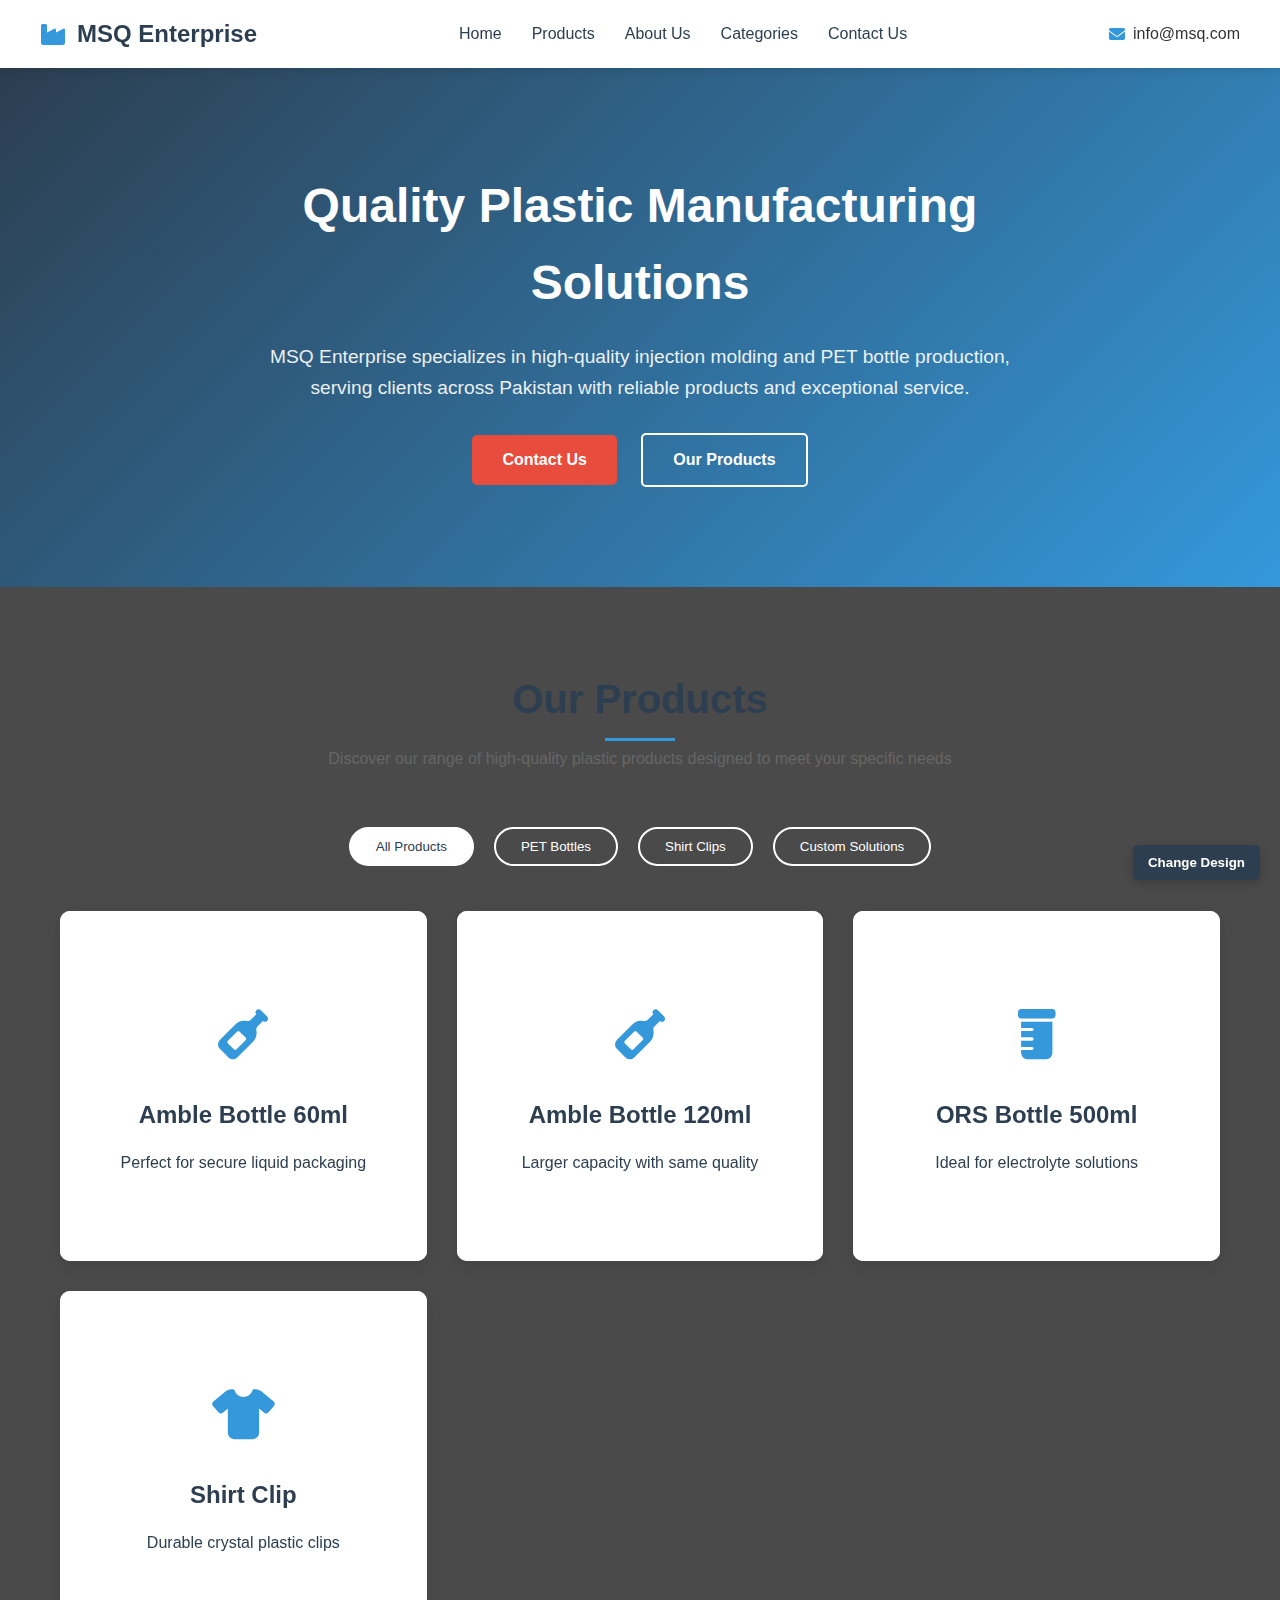
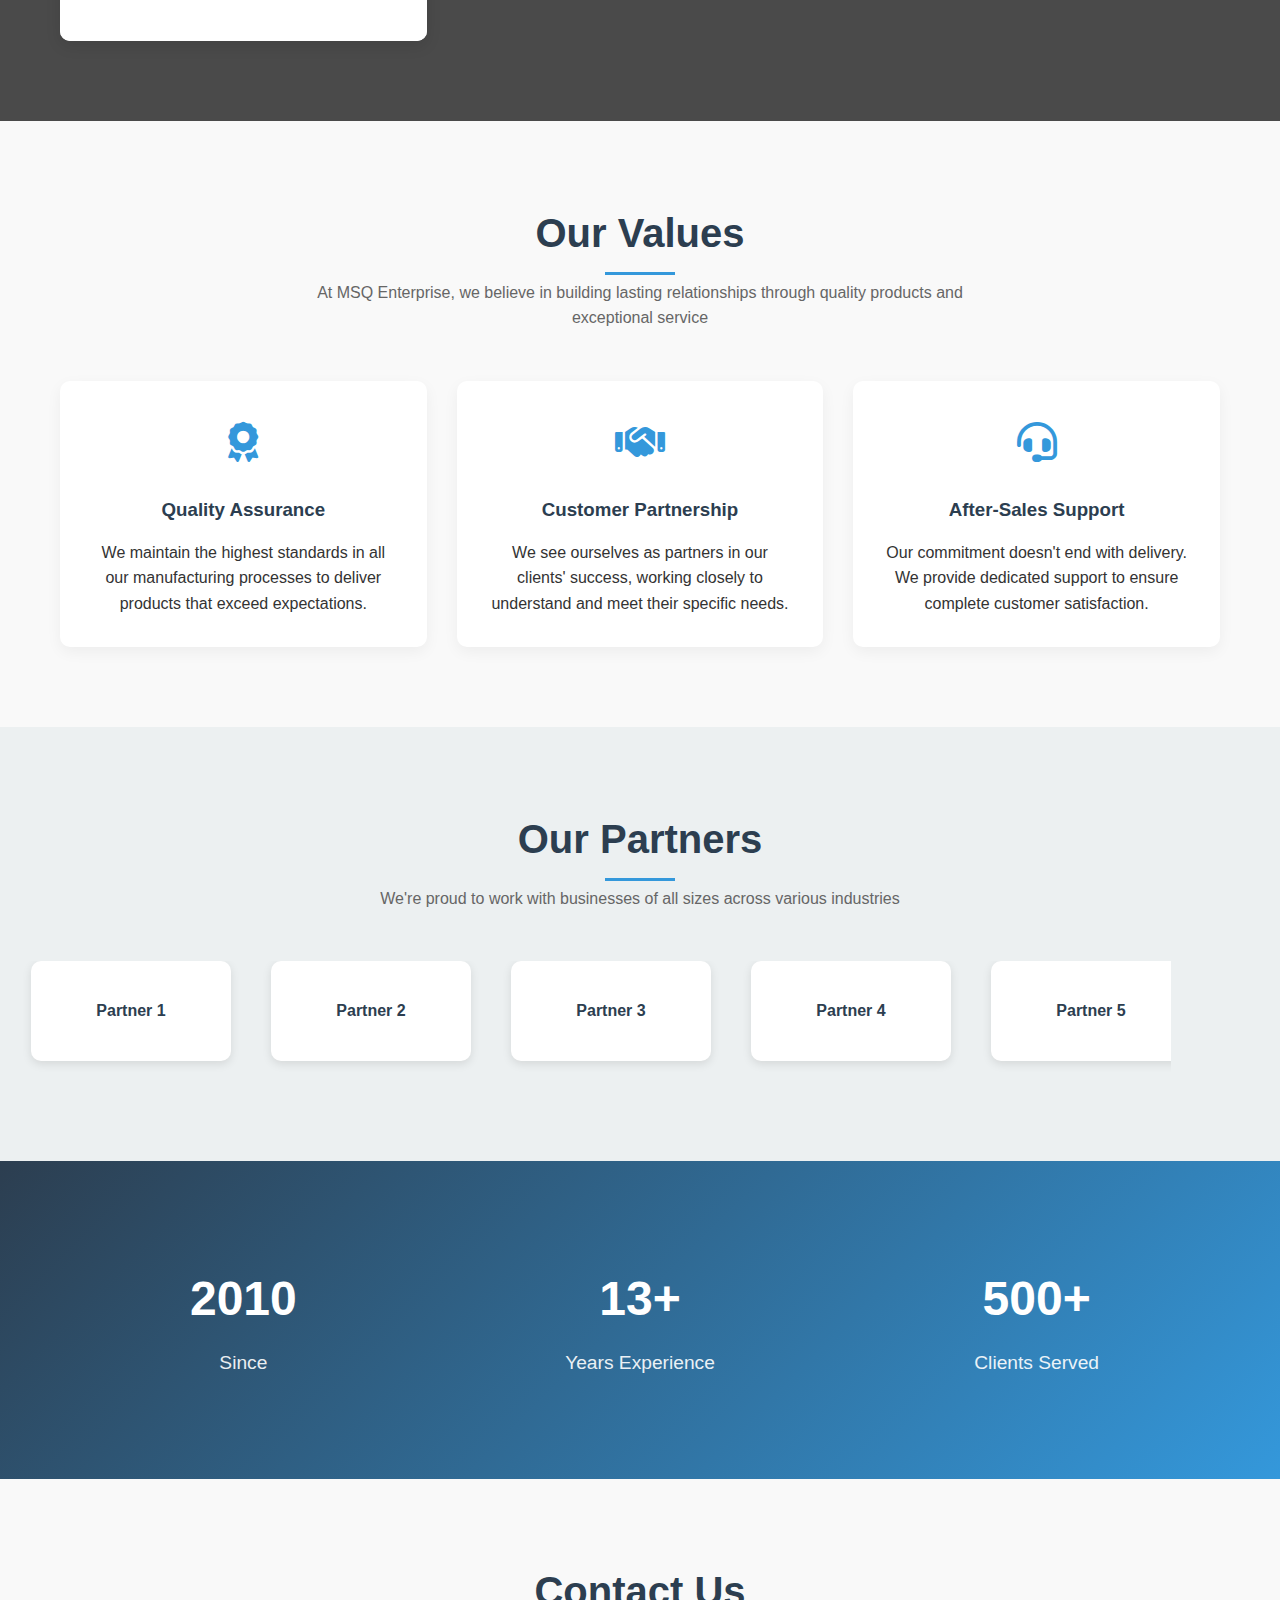
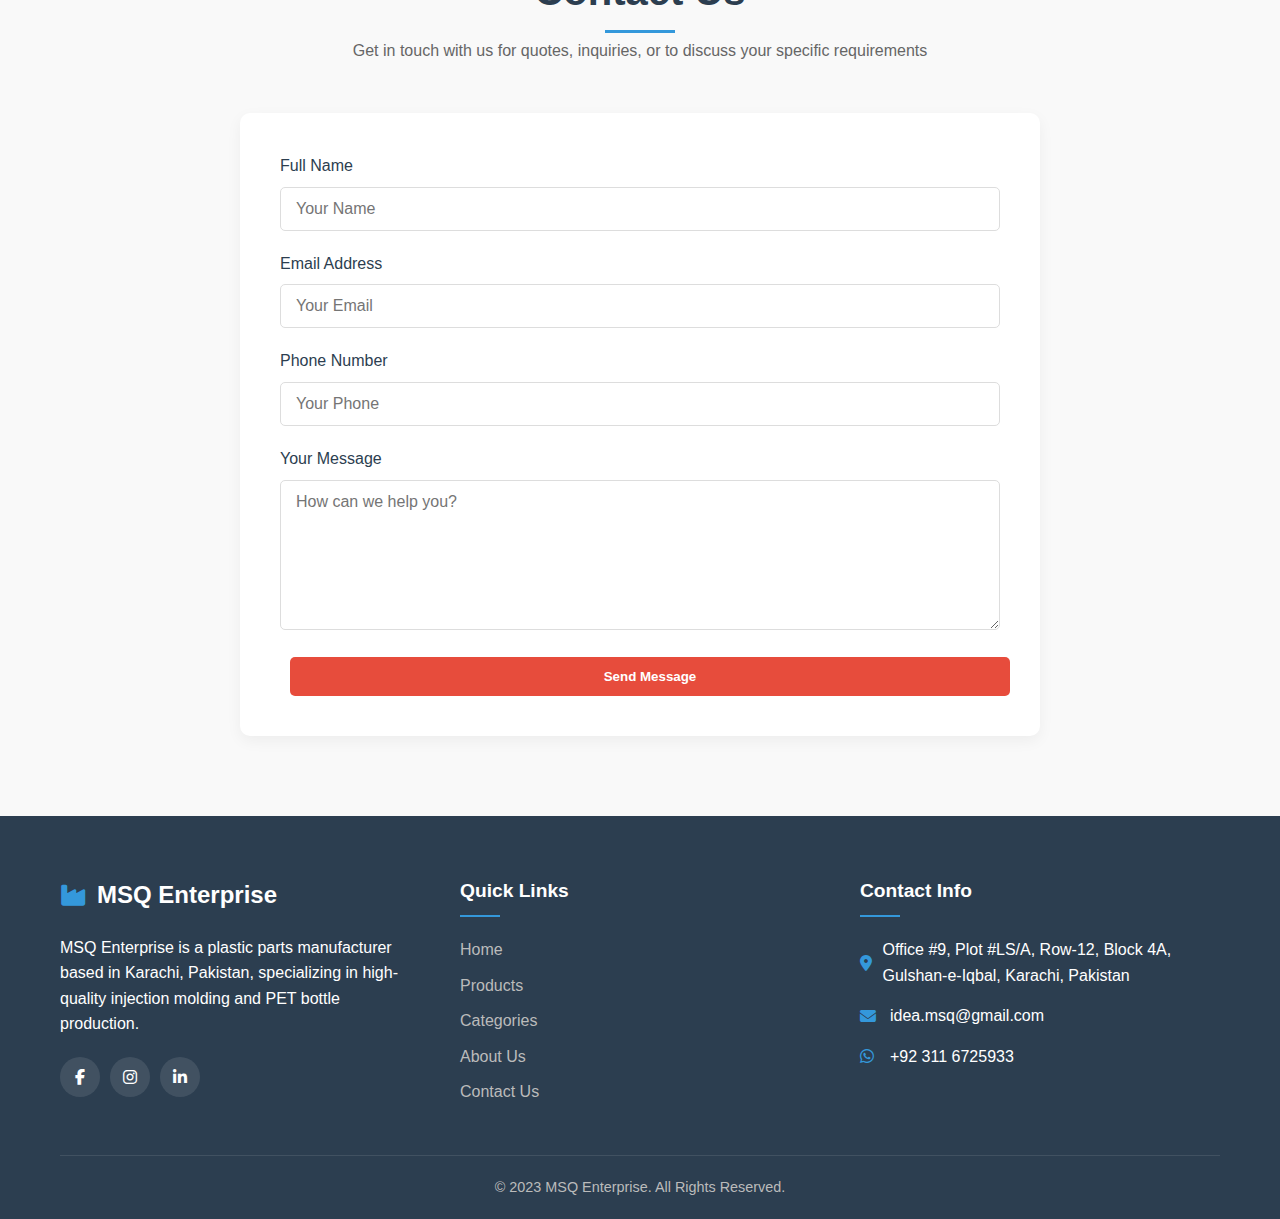
<file: index.html>
<!DOCTYPE html>
<html lang="en">
<head>
    <meta charset="UTF-8">
    <meta name="viewport" content="width=device-width, initial-scale=1.0">
    <title>MSQ Enterprise - Plastic Parts Manufacturer</title>
    <link rel="stylesheet" href="https://cdnjs.cloudflare.com/ajax/libs/font-awesome/6.4.0/css/all.min.css">
    <style>
        :root {
            --primary: #2c3e50;
            --secondary: #3498db;
            --accent: #e74c3c;
            --light: #ecf0f1;
            --dark: #2c3e50;
            --transition: all 0.3s ease;
        }
        
        * {
            margin: 0;
            padding: 0;
            box-sizing: border-box;
            font-family: 'Segoe UI', Tahoma, Geneva, Verdana, sans-serif;
        }
        
        body {
            line-height: 1.6;
            color: #333;
            background-color: #f9f9f9;
        }
        
        .container {
            width: 100%;
            max-width: 1200px;
            margin: 0 auto;
            padding: 0 20px;
        }
        
        /* Header Styles */
        header {
            background-color: white;
            box-shadow: 0 2px 10px rgba(0,0,0,0.1);
            position: sticky;
            top: 0;
            z-index: 1000;
        }
        
        .header-container {
            display: flex;
            justify-content: space-between;
            align-items: center;
            padding: 15px 0;
        }
        
        .logo {
            font-size: 24px;
            font-weight: bold;
            color: var(--primary);
            display: flex;
            align-items: center;
        }
        
        .logo i {
            margin-right: 10px;
            color: var(--secondary);
        }
        
        nav ul {
            display: flex;
            list-style: none;
        }
        
        nav ul li {
            margin: 0 15px;
        }
        
        nav ul li a {
            text-decoration: none;
            color: var(--dark);
            font-weight: 500;
            transition: var(--transition);
            padding: 5px 0;
            position: relative;
        }
        
        nav ul li a:hover {
            color: var(--secondary);
        }
        
        nav ul li a::after {
            content: '';
            position: absolute;
            width: 0;
            height: 2px;
            bottom: 0;
            left: 0;
            background-color: var(--secondary);
            transition: var(--transition);
        }
        
        nav ul li a:hover::after {
            width: 100%;
        }
        
        .header-contact {
            display: flex;
            align-items: center;
        }
        
        .header-contact i {
            margin-right: 8px;
            color: var(--secondary);
        }
        
        .mobile-menu {
            display: none;
            font-size: 24px;
            cursor: pointer;
        }
        
        /* Hero Section */
        .hero {
            background: linear-gradient(135deg, var(--primary), var(--secondary));
            color: white;
            padding: 100px 0;
            text-align: center;
            position: relative;
            overflow: hidden;
        }
        
        .hero-content {
            max-width: 800px;
            margin: 0 auto;
            position: relative;
            z-index: 2;
        }
        
        .hero h1 {
            font-size: 3rem;
            margin-bottom: 20px;
        }
        
        .hero p {
            font-size: 1.2rem;
            margin-bottom: 30px;
            opacity: 0.9;
        }
        
        .btn {
            display: inline-block;
            padding: 12px 30px;
            background-color: var(--accent);
            color: white;
            text-decoration: none;
            border-radius: 5px;
            font-weight: 600;
            transition: var(--transition);
            border: none;
            cursor: pointer;
            margin: 0 10px;
        }
        
        .btn:hover {
            background-color: #c0392b;
            transform: translateY(-3px);
            box-shadow: 0 5px 15px rgba(0,0,0,0.1);
        }
        
        .btn-outline {
            background-color: transparent;
            border: 2px solid white;
        }
        
        .btn-outline:hover {
            background-color: white;
            color: var(--primary);
        }
        
        /* Section Styles */
        section {
            padding: 80px 0;
        }
        
        .section-title {
            text-align: center;
            margin-bottom: 50px;
        }
        
        .section-title h2 {
            font-size: 2.5rem;
            color: var(--primary);
            margin-bottom: 15px;
            position: relative;
            display: inline-block;
        }
        
        .section-title h2::after {
            content: '';
            position: absolute;
            width: 70px;
            height: 3px;
            background-color: var(--secondary);
            bottom: -10px;
            left: 50%;
            transform: translateX(-50%);
        }
        
        .section-title p {
            color: #666;
            max-width: 700px;
            margin: 0 auto;
        }
        
        /* Products Section */
        .products {
            background: url('https://images.unsplash.com/photo-1581094794329-c8112a89af12?ixlib=rb-4.0.3&auto=format&fit=crop&w=1950&q=80') fixed;
            background-size: cover;
            position: relative;
            color: white;
        }
        
        .products::before {
            content: '';
            position: absolute;
            top: 0;
            left: 0;
            width: 100%;
            height: 100%;
            background-color: rgba(0,0,0,0.7);
        }
        
        .products .container {
            position: relative;
            z-index: 2;
        }
        
        .product-categories {
            display: flex;
            justify-content: center;
            margin-bottom: 40px;
            flex-wrap: wrap;
        }
        
        .category-btn {
            padding: 10px 25px;
            background-color: transparent;
            border: 2px solid white;
            color: white;
            border-radius: 30px;
            margin: 5px 10px;
            cursor: pointer;
            transition: var(--transition);
        }
        
        .category-btn.active, .category-btn:hover {
            background-color: white;
            color: var(--primary);
        }
        
        .products-grid {
            display: grid;
            grid-template-columns: repeat(auto-fill, minmax(280px, 1fr));
            gap: 30px;
        }
        
        .product-card {
            background-color: white;
            border-radius: 10px;
            overflow: hidden;
            box-shadow: 0 5px 15px rgba(0,0,0,0.1);
            transition: var(--transition);
            height: 350px;
            perspective: 1000px;
        }
        
        .product-card-inner {
            position: relative;
            width: 100%;
            height: 100%;
            text-align: center;
            transition: transform 0.6s;
            transform-style: preserve-3d;
        }
        
        .product-card:hover .product-card-inner {
            transform: rotateY(180deg);
        }
        
        .product-card-front, .product-card-back {
            position: absolute;
            width: 100%;
            height: 100%;
            -webkit-backface-visibility: hidden;
            backface-visibility: hidden;
            display: flex;
            flex-direction: column;
            justify-content: center;
            padding: 20px;
        }
        
        .product-card-front {
            background-color: white;
            color: var(--dark);
        }
        
        .product-card-back {
            background-color: var(--primary);
            color: white;
            transform: rotateY(180deg);
        }
        
        .product-icon {
            font-size: 50px;
            margin-bottom: 20px;
            color: var(--secondary);
        }
        
        .product-card h3 {
            margin-bottom: 15px;
            font-size: 1.5rem;
        }
        
        /* Values Section */
        .values-grid {
            display: grid;
            grid-template-columns: repeat(auto-fit, minmax(300px, 1fr));
            gap: 30px;
        }
        
        .value-card {
            background-color: white;
            padding: 30px;
            border-radius: 10px;
            box-shadow: 0 5px 15px rgba(0,0,0,0.05);
            text-align: center;
            transition: var(--transition);
        }
        
        .value-card:hover {
            transform: translateY(-10px);
            box-shadow: 0 15px 30px rgba(0,0,0,0.1);
        }
        
        .value-icon {
            font-size: 40px;
            color: var(--secondary);
            margin-bottom: 20px;
        }
        
        .value-card h3 {
            margin-bottom: 15px;
            color: var(--primary);
        }
        
        /* Partners Section */
        .partners {
            background-color: var(--light);
        }
        
        .partners-slider {
            display: flex;
            overflow: hidden;
            position: relative;
            height: 120px;
        }
        
        .partner-logo {
            flex: 0 0 200px;
            height: 100px;
            margin: 0 20px;
            background-color: white;
            border-radius: 10px;
            display: flex;
            align-items: center;
            justify-content: center;
            box-shadow: 0 3px 10px rgba(0,0,0,0.1);
            font-weight: bold;
            color: var(--primary);
        }
        
        /* Counter Section */
        .counter {
            background: linear-gradient(135deg, var(--primary), var(--secondary));
            color: white;
            text-align: center;
        }
        
        .counter-grid {
            display: grid;
            grid-template-columns: repeat(auto-fit, minmax(200px, 1fr));
            gap: 30px;
        }
        
        .counter-item {
            padding: 20px;
        }
        
        .counter-number {
            font-size: 3rem;
            font-weight: bold;
            margin-bottom: 10px;
        }
        
        .counter-text {
            font-size: 1.2rem;
            opacity: 0.9;
        }
        
        /* Contact Form */
        .contact-form {
            background-color: white;
            padding: 40px;
            border-radius: 10px;
            box-shadow: 0 5px 15px rgba(0,0,0,0.05);
            max-width: 800px;
            margin: 0 auto;
        }
        
        .form-group {
            margin-bottom: 20px;
        }
        
        .form-group label {
            display: block;
            margin-bottom: 8px;
            font-weight: 500;
            color: var(--dark);
        }
        
        .form-control {
            width: 100%;
            padding: 12px 15px;
            border: 1px solid #ddd;
            border-radius: 5px;
            font-size: 1rem;
            transition: var(--transition);
        }
        
        .form-control:focus {
            border-color: var(--secondary);
            outline: none;
            box-shadow: 0 0 0 2px rgba(52, 152, 219, 0.2);
        }
        
        textarea.form-control {
            min-height: 150px;
            resize: vertical;
        }
        
        /* Footer */
        footer {
            background-color: var(--dark);
            color: white;
            padding: 60px 0 20px;
        }
        
        .footer-content {
            display: grid;
            grid-template-columns: repeat(auto-fit, minmax(250px, 1fr));
            gap: 40px;
            margin-bottom: 40px;
        }
        
        .footer-logo {
            font-size: 24px;
            font-weight: bold;
            margin-bottom: 20px;
            display: flex;
            align-items: center;
        }
        
        .footer-logo i {
            margin-right: 10px;
            color: var(--secondary);
        }
        
        .footer-links h3, .footer-contact h3 {
            margin-bottom: 20px;
            font-size: 1.2rem;
            position: relative;
            padding-bottom: 10px;
        }
        
        .footer-links h3::after, .footer-contact h3::after {
            content: '';
            position: absolute;
            width: 40px;
            height: 2px;
            background-color: var(--secondary);
            bottom: 0;
            left: 0;
        }
        
        .footer-links ul {
            list-style: none;
        }
        
        .footer-links ul li {
            margin-bottom: 10px;
        }
        
        .footer-links ul li a {
            color: #bbb;
            text-decoration: none;
            transition: var(--transition);
        }
        
        .footer-links ul li a:hover {
            color: white;
            padding-left: 5px;
        }
        
        .footer-contact p {
            margin-bottom: 15px;
            display: flex;
            align-items: center;
        }
        
        .footer-contact i {
            margin-right: 10px;
            color: var(--secondary);
            width: 20px;
        }
        
        .social-links {
            display: flex;
            margin-top: 20px;
        }
        
        .social-links a {
            display: flex;
            align-items: center;
            justify-content: center;
            width: 40px;
            height: 40px;
            background-color: rgba(255,255,255,0.1);
            border-radius: 50%;
            margin-right: 10px;
            transition: var(--transition);
            color: white;
            text-decoration: none;
        }
        
        .social-links a:hover {
            background-color: var(--secondary);
            transform: translateY(-3px);
        }
        
        .footer-bottom {
            text-align: center;
            padding-top: 20px;
            border-top: 1px solid rgba(255,255,255,0.1);
            font-size: 0.9rem;
            color: #bbb;
        }
        
        /* Responsive Styles */
        @media (max-width: 992px) {
            .hero h1 {
                font-size: 2.5rem;
            }
            
            nav ul {
                display: none;
            }
            
            .mobile-menu {
                display: block;
            }
            
            .header-contact {
                display: none;
            }
        }
        
        @media (max-width: 768px) {
            .hero {
                padding: 80px 0;
            }
            
            .hero h1 {
                font-size: 2rem;
            }
            
            .section-title h2 {
                font-size: 2rem;
            }
            
            .btn {
                display: block;
                margin: 10px auto;
                width: 200px;
            }
        }
        
        /* Variation Toggle */
        .variation-toggle {
            position: fixed;
            bottom: 20px;
            right: 20px;
            z-index: 1000;
        }
        
        .toggle-btn {
            background-color: var(--primary);
            color: white;
            border: none;
            padding: 10px 15px;
            border-radius: 5px;
            cursor: pointer;
            font-weight: bold;
            box-shadow: 0 3px 10px rgba(0,0,0,0.2);
        }
        
        /* Variation Styles */
        .variation-2 {
            --primary: #1a535c;
            --secondary: #4ecdc4;
            --accent: #ff6b6b;
        }
        
        .variation-3 {
            --primary: #6a0572;
            --secondary: #ab83a1;
            --accent: #f0c808;
        }
    </style>
</head>
<body class="variation-1">
    <!-- Header -->
    <header>
        <div class="container header-container">
            <div class="logo">
                <i class="fas fa-industry"></i>
                MSQ Enterprise
            </div>
            
            <nav>
                <ul>
                    <li><a href="#home">Home</a></li>
                    <li><a href="#products">Products</a></li>
                    <li><a href="#about">About Us</a></li>
                    <li><a href="#categories">Categories</a></li>
                    <li><a href="#contact">Contact Us</a></li>
                </ul>
            </nav>
            
            <div class="header-contact">
                <i class="fas fa-envelope"></i>
                <span>info@msq.com</span>
            </div>
            
            <div class="mobile-menu">
                <i class="fas fa-bars"></i>
            </div>
        </div>
    </header>

    <!-- Hero Section -->
    <section class="hero" id="home">
        <div class="container hero-content">
            <h1>Quality Plastic Manufacturing Solutions</h1>
            <p>MSQ Enterprise specializes in high-quality injection molding and PET bottle production, serving clients across Pakistan with reliable products and exceptional service.</p>
            <a href="#contact" class="btn">Contact Us</a>
            <a href="#products" class="btn btn-outline">Our Products</a>
        </div>
    </section>

    <!-- Products Section -->
    <section class="products" id="products">
        <div class="container">
            <div class="section-title">
                <h2>Our Products</h2>
                <p>Discover our range of high-quality plastic products designed to meet your specific needs</p>
            </div>
            
            <div class="product-categories">
                <button class="category-btn active">All Products</button>
                <button class="category-btn">PET Bottles</button>
                <button class="category-btn">Shirt Clips</button>
                <button class="category-btn">Custom Solutions</button>
            </div>
            
            <div class="products-grid">
                <!-- Product 1 -->
                <div class="product-card">
                    <div class="product-card-inner">
                        <div class="product-card-front">
                            <div class="product-icon">
                                <i class="fas fa-wine-bottle"></i>
                            </div>
                            <h3>Amble Bottle 60ml</h3>
                            <p>Perfect for secure liquid packaging</p>
                        </div>
                        <div class="product-card-back">
                            <h3>Amble Bottle 60ml</h3>
                            <p>Weight: 9 Grams</p>
                            <p>Neck Size: 25 mm</p>
                            <p>Colors: Milky, Amber</p>
                            <a href="#" class="btn" style="margin-top: 15px;">View Details</a>
                        </div>
                    </div>
                </div>
                
                <!-- Product 2 -->
                <div class="product-card">
                    <div class="product-card-inner">
                        <div class="product-card-front">
                            <div class="product-icon">
                                <i class="fas fa-wine-bottle"></i>
                            </div>
                            <h3>Amble Bottle 120ml</h3>
                            <p>Larger capacity with same quality</p>
                        </div>
                        <div class="product-card-back">
                            <h3>Amble Bottle 120ml</h3>
                            <p>Weight: 12 Grams</p>
                            <p>Neck Size: 25 mm</p>
                            <p>Colors: Milky, Amber</p>
                            <a href="#" class="btn" style="margin-top: 15px;">View Details</a>
                        </div>
                    </div>
                </div>
                
                <!-- Product 3 -->
                <div class="product-card">
                    <div class="product-card-inner">
                        <div class="product-card-front">
                            <div class="product-icon">
                                <i class="fas fa-prescription-bottle"></i>
                            </div>
                            <h3>ORS Bottle 500ml</h3>
                            <p>Ideal for electrolyte solutions</p>
                        </div>
                        <div class="product-card-back">
                            <h3>ORS Bottle 500ml</h3>
                            <p>Perfect for medical and health products</p>
                            <p>Color: Transparent/Optional</p>
                            <a href="#" class="btn" style="margin-top: 15px;">View Details</a>
                        </div>
                    </div>
                </div>
                
                <!-- Product 4 -->
                <div class="product-card">
                    <div class="product-card-inner">
                        <div class="product-card-front">
                            <div class="product-icon">
                                <i class="fas fa-tshirt"></i>
                            </div>
                            <h3>Shirt Clip</h3>
                            <p>Durable crystal plastic clips</p>
                        </div>
                        <div class="product-card-back">
                            <h3>Shirt Clip</h3>
                            <p>Material: Crystal Plastic</p>
                            <p>Packaging: 500 or 1000 pieces</p>
                            <p>Excellent grip strength</p>
                            <a href="#" class="btn" style="margin-top: 15px;">View Details</a>
                        </div>
                    </div>
                </div>
            </div>
        </div>
    </section>

    <!-- Values Section -->
    <section id="about">
        <div class="container">
            <div class="section-title">
                <h2>Our Values</h2>
                <p>At MSQ Enterprise, we believe in building lasting relationships through quality products and exceptional service</p>
            </div>
            
            <div class="values-grid">
                <div class="value-card">
                    <div class="value-icon">
                        <i class="fas fa-award"></i>
                    </div>
                    <h3>Quality Assurance</h3>
                    <p>We maintain the highest standards in all our manufacturing processes to deliver products that exceed expectations.</p>
                </div>
                
                <div class="value-card">
                    <div class="value-icon">
                        <i class="fas fa-handshake"></i>
                    </div>
                    <h3>Customer Partnership</h3>
                    <p>We see ourselves as partners in our clients' success, working closely to understand and meet their specific needs.</p>
                </div>
                
                <div class="value-card">
                    <div class="value-icon">
                        <i class="fas fa-headset"></i>
                    </div>
                    <h3>After-Sales Support</h3>
                    <p>Our commitment doesn't end with delivery. We provide dedicated support to ensure complete customer satisfaction.</p>
                </div>
            </div>
        </div>
    </section>

    <!-- Partners Section -->
    <section class="partners">
        <div class="container">
            <div class="section-title">
                <h2>Our Partners</h2>
                <p>We're proud to work with businesses of all sizes across various industries</p>
            </div>
            
            <div class="partners-slider">
                <div class="partner-logo">Partner 1</div>
                <div class="partner-logo">Partner 2</div>
                <div class="partner-logo">Partner 3</div>
                <div class="partner-logo">Partner 4</div>
                <div class="partner-logo">Partner 5</div>
            </div>
        </div>
    </section>

    <!-- Counter Section -->
    <section class="counter">
        <div class="container">
            <div class="counter-grid">
                <div class="counter-item">
                    <div class="counter-number">2010</div>
                    <div class="counter-text">Since</div>
                </div>
                
                <div class="counter-item">
                    <div class="counter-number">13+</div>
                    <div class="counter-text">Years Experience</div>
                </div>
                
                <div class="counter-item">
                    <div class="counter-number">500+</div>
                    <div class="counter-text">Clients Served</div>
                </div>
            </div>
        </div>
    </section>

    <!-- Contact Form -->
    <section id="contact">
        <div class="container">
            <div class="section-title">
                <h2>Contact Us</h2>
                <p>Get in touch with us for quotes, inquiries, or to discuss your specific requirements</p>
            </div>
            
            <div class="contact-form">
                <form id="contactForm">
                    <div class="form-group">
                        <label for="name">Full Name</label>
                        <input type="text" id="name" class="form-control" placeholder="Your Name" required>
                    </div>
                    
                    <div class="form-group">
                        <label for="email">Email Address</label>
                        <input type="email" id="email" class="form-control" placeholder="Your Email" required>
                    </div>
                    
                    <div class="form-group">
                        <label for="phone">Phone Number</label>
                        <input type="tel" id="phone" class="form-control" placeholder="Your Phone">
                    </div>
                    
                    <div class="form-group">
                        <label for="message">Your Message</label>
                        <textarea id="message" class="form-control" placeholder="How can we help you?" required></textarea>
                    </div>
                    
                    <button type="submit" class="btn" style="width: 100%;">Send Message</button>
                </form>
            </div>
        </div>
    </section>

    <!-- Footer -->
    <footer>
        <div class="container">
            <div class="footer-content">
                <div class="footer-about">
                    <div class="footer-logo">
                        <i class="fas fa-industry"></i>
                        MSQ Enterprise
                    </div>
                    <p>MSQ Enterprise is a plastic parts manufacturer based in Karachi, Pakistan, specializing in high-quality injection molding and PET bottle production.</p>
                    
                    <div class="social-links">
                        <a href="#"><i class="fab fa-facebook-f"></i></a>
                        <a href="#"><i class="fab fa-instagram"></i></a>
                        <a href="#"><i class="fab fa-linkedin-in"></i></a>
                    </div>
                </div>
                
                <div class="footer-links">
                    <h3>Quick Links</h3>
                    <ul>
                        <li><a href="#home">Home</a></li>
                        <li><a href="#products">Products</a></li>
                        <li><a href="#categories">Categories</a></li>
                        <li><a href="#about">About Us</a></li>
                        <li><a href="#contact">Contact Us</a></li>
                    </ul>
                </div>
                
                <div class="footer-contact">
                    <h3>Contact Info</h3>
                    <p><i class="fas fa-map-marker-alt"></i> Office #9, Plot #LS/A, Row-12, Block 4A, Gulshan-e-Iqbal, Karachi, Pakistan</p>
                    <p><i class="fas fa-envelope"></i> idea.msq@gmail.com</p>
                    <p><i class="fab fa-whatsapp"></i> +92 311 6725933</p>
                </div>
            </div>
            
            <div class="footer-bottom">
                <p>&copy; 2023 MSQ Enterprise. All Rights Reserved.</p>
            </div>
        </div>
    </footer>

    <!-- Variation Toggle -->
    <div class="variation-toggle">
        <button class="toggle-btn" id="variationToggle">Change Design</button>
    </div>

    <script>
        // Variation Toggle
        const toggleBtn = document.getElementById('variationToggle');
        const body = document.body;
        let currentVariation = 1;
        
        toggleBtn.addEventListener('click', function() {
            currentVariation = currentVariation < 3 ? currentVariation + 1 : 1;
            body.className = `variation-${currentVariation}`;
        });
        
        // Mobile Menu Toggle
        const mobileMenu = document.querySelector('.mobile-menu');
        const nav = document.querySelector('nav ul');
        
        mobileMenu.addEventListener('click', function() {
            nav.style.display = nav.style.display === 'flex' ? 'none' : 'flex';
        });
        
        // Product Category Tabs
        const categoryBtns = document.querySelectorAll('.category-btn');
        
        categoryBtns.forEach(btn => {
            btn.addEventListener('click', function() {
                categoryBtns.forEach(b => b.classList.remove('active'));
                this.classList.add('active');
            });
        });
        
        // Form Submission
        const contactForm = document.getElementById('contactForm');
        
        contactForm.addEventListener('submit', function(e) {
            e.preventDefault();
            alert('Thank you for your message! We will get back to you soon.');
            contactForm.reset();
        });
        
        // Simple Partners Slider Animation
        const slider = document.querySelector('.partners-slider');
        let position = 0;
        
        function animateSlider() {
            position -= 1;
            if (position < -1000) {
                position = 0;
            }
            slider.style.transform = `translateX(${position}px)`;
            requestAnimationFrame(animateSlider);
        }
        
        animateSlider();
    </script>
</body>
</html>
</file>
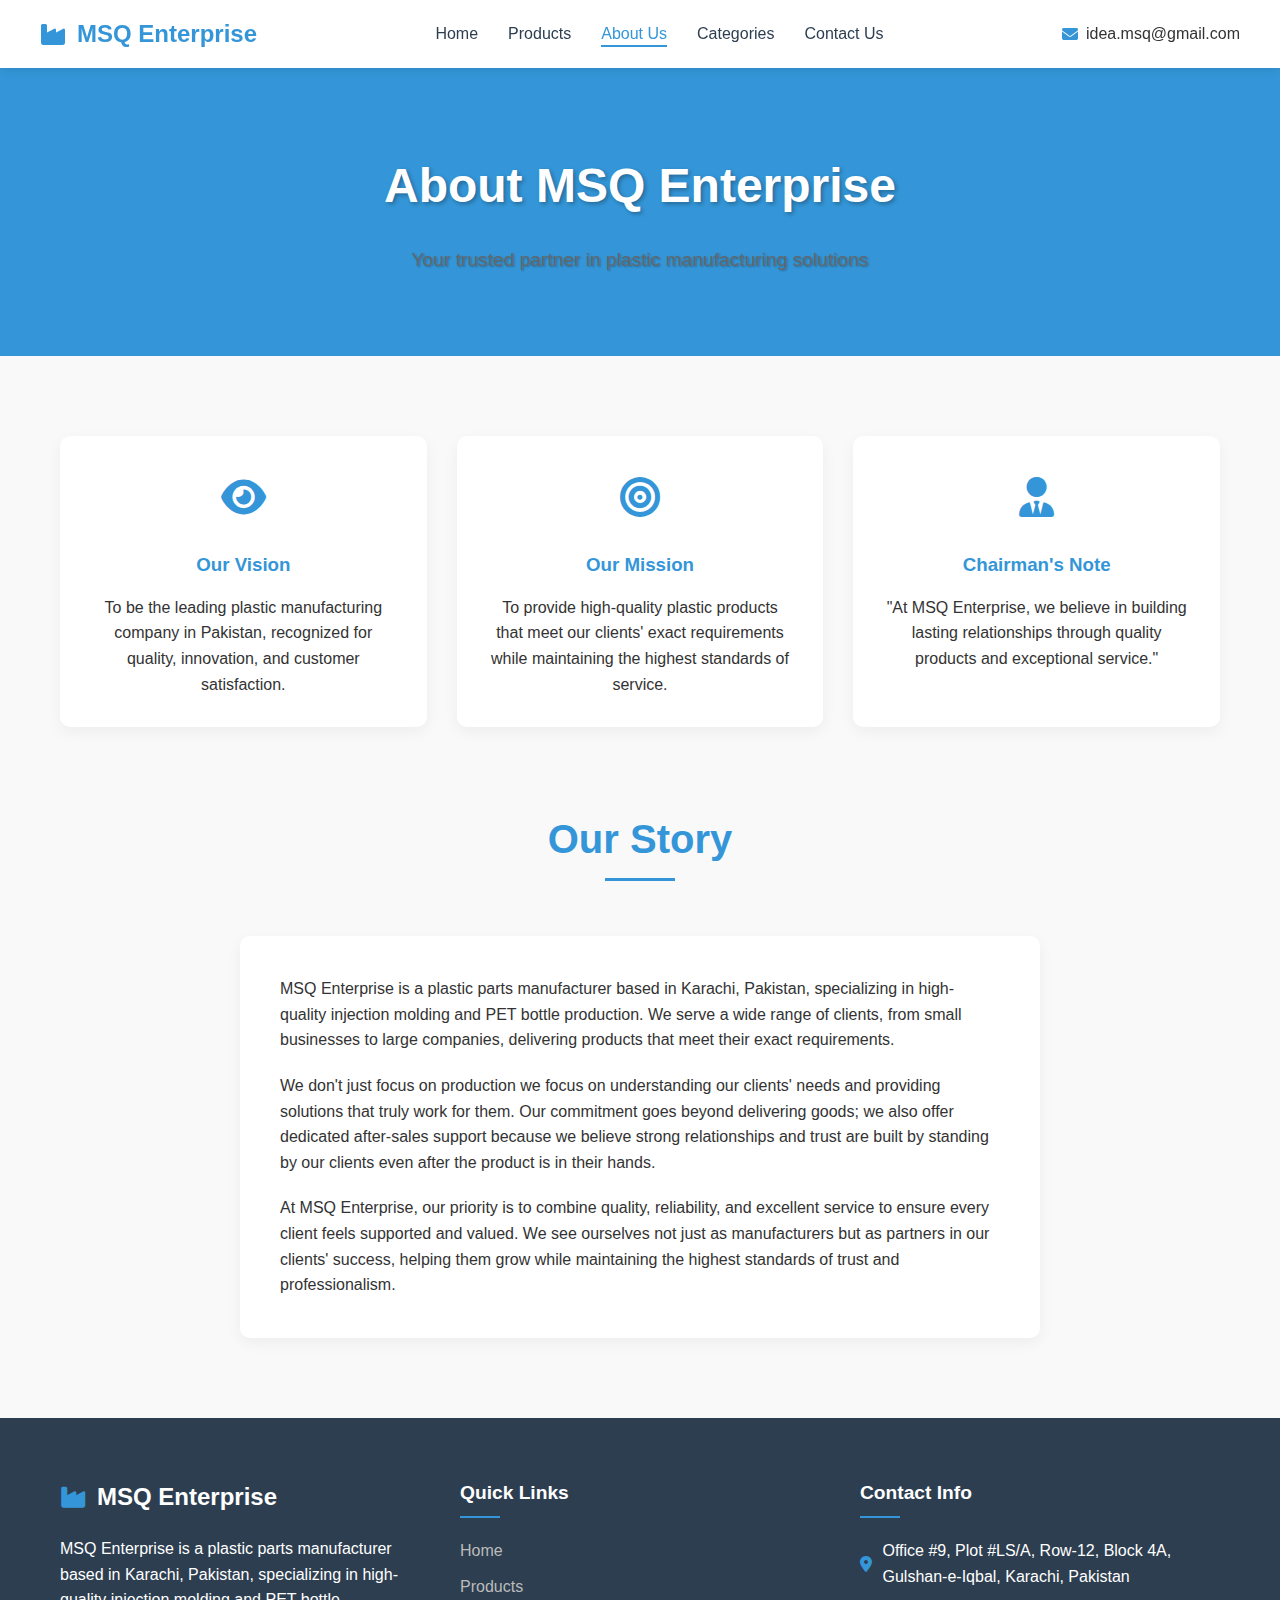
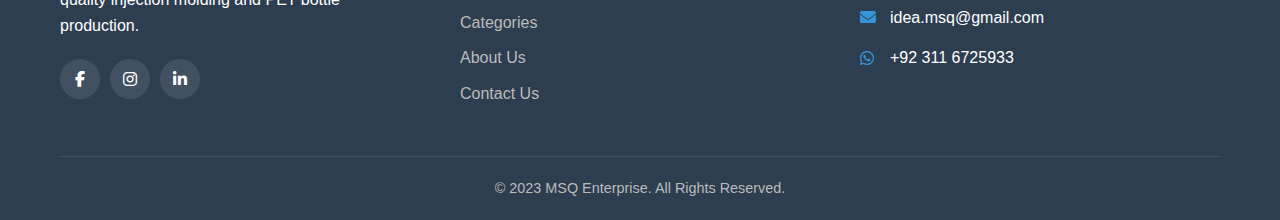
<file: about.html>
<!DOCTYPE html>
<html lang="en">
<head>
    <meta charset="UTF-8">
    <meta name="viewport" content="width=device-width, initial-scale=1.0">
    <title>About Us - MSQ Enterprise</title>
    <link rel="stylesheet" href="https://cdnjs.cloudflare.com/ajax/libs/font-awesome/6.4.0/css/all.min.css">
    <link rel="stylesheet" href="style.css">
</head>
<body>
    <!-- Header -->
    <header>
        <div class="container header-container">
            <div class="logo">
                <i class="fas fa-industry"></i>
                MSQ Enterprise
            </div>
            
            <nav>
                <ul id="navMenu">
                    <li><a href="index.html">Home</a></li>
                    <li><a href="products.html">Products</a></li>
                    <li><a href="about.html" class="active">About Us</a></li>
                    <li><a href="categories.html">Categories</a></li>
                    <li><a href="contact.html">Contact Us</a></li>
                </ul>
            </nav>
            
            <div class="header-contact">
                <i class="fas fa-envelope"></i>
                <span>idea.msq@gmail.com</span>
            </div>
            
            <div class="mobile-menu" id="mobileMenu">
                <i class="fas fa-bars"></i>
            </div>
        </div>
    </header>

    <!-- Page Header -->
    <section class="hero" style="padding: 80px 0; background-color: var(--primary);">
        <div class="container">
            <div class="section-title" style="margin-bottom: 0;">
                <h1>About MSQ Enterprise</h1>
                <p>Your trusted partner in plastic manufacturing solutions</p>
            </div>
        </div>
    </section>

    <!-- About Content -->
    <section>
        <div class="container">
            <div class="values-grid">
                <div class="value-card">
                    <div class="value-icon">
                        <i class="fas fa-eye"></i>
                    </div>
                    <h3>Our Vision</h3>
                    <p>To be the leading plastic manufacturing company in Pakistan, recognized for quality, innovation, and customer satisfaction.</p>
                </div>
                
                <div class="value-card">
                    <div class="value-icon">
                        <i class="fas fa-bullseye"></i>
                    </div>
                    <h3>Our Mission</h3>
                    <p>To provide high-quality plastic products that meet our clients' exact requirements while maintaining the highest standards of service.</p>
                </div>
                
                <div class="value-card">
                    <div class="value-icon">
                        <i class="fas fa-user-tie"></i>
                    </div>
                    <h3>Chairman's Note</h3>
                    <p>"At MSQ Enterprise, we believe in building lasting relationships through quality products and exceptional service."</p>
                </div>
            </div>
            
            <div class="section-title" style="margin-top: 80px;">
                <h2>Our Story</h2>
            </div>
            
            <div style="max-width: 800px; margin: 0 auto; background-color: white; padding: 40px; border-radius: 10px; box-shadow: 0 5px 15px rgba(0,0,0,0.05);">
                <p>MSQ Enterprise is a plastic parts manufacturer based in Karachi, Pakistan, specializing in high-quality injection molding and PET bottle production. We serve a wide range of clients, from small businesses to large companies, delivering products that meet their exact requirements.</p>
                
                <p style="margin-top: 20px;">We don't just focus on production we focus on understanding our clients' needs and providing solutions that truly work for them. Our commitment goes beyond delivering goods; we also offer dedicated after-sales support because we believe strong relationships and trust are built by standing by our clients even after the product is in their hands.</p>
                
                <p style="margin-top: 20px;">At MSQ Enterprise, our priority is to combine quality, reliability, and excellent service to ensure every client feels supported and valued. We see ourselves not just as manufacturers but as partners in our clients' success, helping them grow while maintaining the highest standards of trust and professionalism.</p>
            </div>
        </div>
    </section>

    <!-- Footer -->
    <footer>
        <div class="container">
            <div class="footer-content">
                <div class="footer-about">
                    <div class="footer-logo">
                        <i class="fas fa-industry"></i>
                        MSQ Enterprise
                    </div>
                    <p>MSQ Enterprise is a plastic parts manufacturer based in Karachi, Pakistan, specializing in high-quality injection molding and PET bottle production.</p>
                    
                    <div class="social-links">
                        <a href="#"><i class="fab fa-facebook-f"></i></a>
                        <a href="#"><i class="fab fa-instagram"></i></a>
                        <a href="#"><i class="fab fa-linkedin-in"></i></a>
                    </div>
                </div>
                
                <div class="footer-links">
                    <h3>Quick Links</h3>
                    <ul>
                        <li><a href="index.html">Home</a></li>
                        <li><a href="products.html">Products</a></li>
                        <li><a href="categories.html">Categories</a></li>
                        <li><a href="about.html">About Us</a></li>
                        <li><a href="contact.html">Contact Us</a></li>
                    </ul>
                </div>
                
                <div class="footer-contact">
                    <h3>Contact Info</h3>
                    <p><i class="fas fa-map-marker-alt"></i> Office #9, Plot #LS/A, Row-12, Block 4A, Gulshan-e-Iqbal, Karachi, Pakistan</p>
                    <p><i class="fas fa-envelope"></i> idea.msq@gmail.com</p>
                    <p><i class="fab fa-whatsapp"></i> +92 311 6725933</p>
                </div>
            </div>
            
            <div class="footer-bottom">
                <p>&copy; 2023 MSQ Enterprise. All Rights Reserved.</p>
            </div>
        </div>
    </footer>

    <script src="script.js"></script>
</body>
</html>
</file>
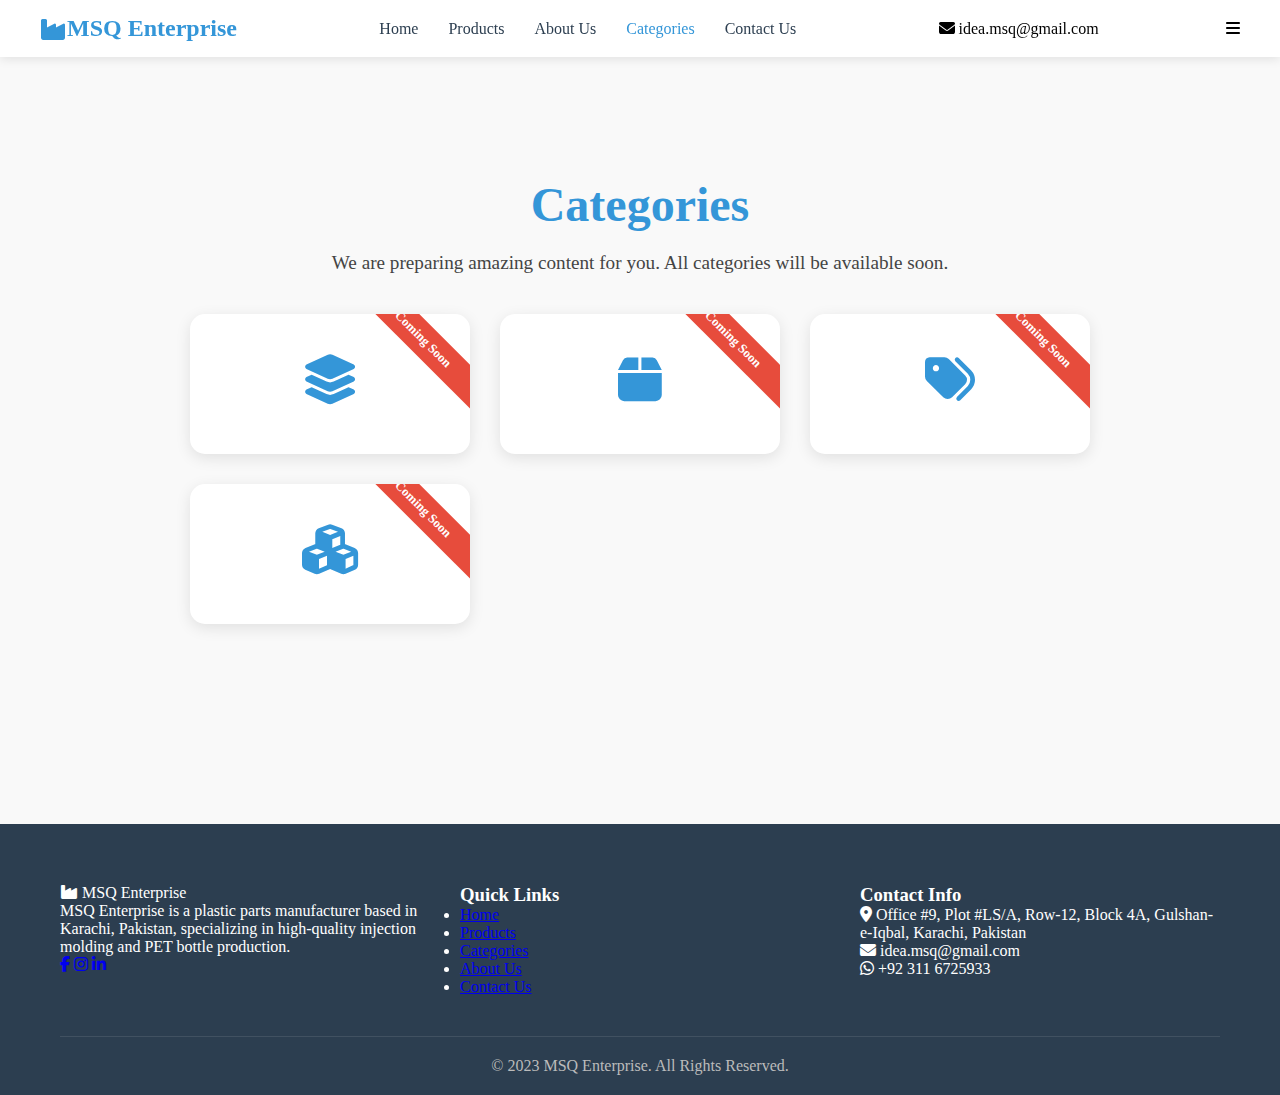
<file: categories.html>
<!DOCTYPE html>
<html lang="en">
<head>
<meta charset="UTF-8">
<meta name="viewport" content="width=device-width, initial-scale=1.0">
<title>Categories - Coming Soon</title>
<link rel="stylesheet" href="https://cdnjs.cloudflare.com/ajax/libs/font-awesome/6.5.0/css/all.min.css" />
<style>
/* --- Include FULL WEBSITE STYLE PROVIDED BY YOU --- */
:root { --primary:#3496D8; --secondary:#2c3e50; --accent:#e74c3c; --light:#ecf0f1; --dark:#2c3e50; --transition:all .3s ease; }
*{margin:0;padding:0;box-sizing:border-box;font-family:'Segoe UI',Tahoma;}
body{background:#f9f9f9;}
.container{max-width:1200px;margin:auto;padding:0 20px;}

/* HEADER */
header{background:white;box-shadow:0 2px 10px rgba(0,0,0,0.1);position:sticky;top:0;z-index:1000;}
.header-container{display:flex;justify-content:space-between;align-items:center;padding:15px 0;}
.logo{font-size:24px;font-weight:bold;color:var(--primary);display:flex;align-items:center;}
nav ul{display:flex;list-style:none;}
nav ul li{margin:0 15px;}
nav ul li a{text-decoration:none;color:var(--dark);font-weight:500;position:relative;}
nav ul li a:hover,nav ul li a.active{color:var(--primary);} 

/* --- CATEGORIES COMING SOON SECTION --- */
.categories-section{padding:120px 20px;text-align:center;}
.categories-title{font-size:3rem;color:var(--primary);font-weight:bold;margin-bottom:20px;}
.categories-subtitle{font-size:1.2rem;color:#444;max-width:650px;margin:0 auto 40px;}
.categories-grid{display:grid;grid-template-columns:repeat(auto-fit,minmax(250px,1fr));gap:30px;max-width:900px;margin:auto;}
.category-box{background:white;padding:40px 20px;border-radius:15px;box-shadow:0 4px 15px rgba(0,0,0,0.1);transition:var(--transition);position:relative;overflow:hidden;}
.category-box:hover{transform:translateY(-8px);box-shadow:0 12px 25px rgba(0,0,0,0.15);} 
.category-box i{font-size:50px;color:var(--primary);margin-bottom:10px;} 
.coming-soon-tag{position:absolute;top:10px;right:-40px;background:var(--accent);color:white;padding:8px 50px;transform:rotate(45deg);font-size:.8rem;font-weight:bold;} 

/* FOOTER */
footer{background:var(--dark);color:white;padding:60px 0 20px;margin-top:80px;}
.footer-content{display:grid;grid-template-columns:repeat(auto-fit,minmax(250px,1fr));gap:40px;margin-bottom:40px;}
.footer-bottom{text-align:center;color:#bbb;padding-top:20px;border-top:1px solid rgba(255,255,255,0.1);} 
</style>
</head>
<body>

<!-- HEADER -->
<header>
        <div class="container header-container">
            <div class="logo">
                <i class="fas fa-industry"></i>
                MSQ Enterprise
            </div>
            
            <nav>
                <ul id="navMenu">
                    <li><a href="index.html">Home</a></li>
                    <li><a href="products.html">Products</a></li>
                    <li><a href="about.html">About Us</a></li>
                    <li><a href="categories.html" class="active">Categories</a></li>
                    <li><a href="contact.html">Contact Us</a></li>
                </ul>
            </nav>
            
            <div class="header-contact">
                <i class="fas fa-envelope"></i>
                <span>idea.msq@gmail.com</span>
            </div>
            
            <div class="mobile-menu" id="mobileMenu">
                <i class="fas fa-bars"></i>
            </div>
        </div>
</header>

<!-- COMING SOON PAGE -->
<section class="categories-section">
    <h1 class="categories-title">Categories</h1>
    <p class="categories-subtitle">We are preparing amazing content for you. All categories will be available soon.</p>

    <div class="categories-grid">
        <div class="category-box">
            <span class="coming-soon-tag">Coming Soon</span>
            <i class="fa-solid fa-layer-group"></i>
        </div>
        <div class="category-box">
            <span class="coming-soon-tag">Coming Soon</span>
            <i class="fa-solid fa-box"></i>
        </div>
        <div class="category-box">
            <span class="coming-soon-tag">Coming Soon</span>
            <i class="fa-solid fa-tags"></i>
        </div>
        <div class="category-box">
            <span class="coming-soon-tag">Coming Soon</span>
            <i class="fa-solid fa-cubes"></i>
        </div>
    </div>
</section>

<!-- FOOTER -->
<footer>
        <div class="container">
            <div class="footer-content">
                <div class="footer-about">
                    <div class="footer-logo">
                        <i class="fas fa-industry"></i>
                        MSQ Enterprise
                    </div>
                    <p>MSQ Enterprise is a plastic parts manufacturer based in Karachi, Pakistan, specializing in high-quality injection molding and PET bottle production.</p>
                    
                    <div class="social-links">
                        <a href="#"><i class="fab fa-facebook-f"></i></a>
                        <a href="#"><i class="fab fa-instagram"></i></a>
                        <a href="#"><i class="fab fa-linkedin-in"></i></a>
                    </div>
                </div>
                
                <div class="footer-links">
                    <h3>Quick Links</h3>
                    <ul>
                        <li><a href="index.html">Home</a></li>
                        <li><a href="products.html">Products</a></li>
                        <li><a href="categories.html">Categories</a></li>
                        <li><a href="about.html">About Us</a></li>
                        <li><a href="contact.html">Contact Us</a></li>
                    </ul>
                </div>
                
                <div class="footer-contact">
                    <h3>Contact Info</h3>
                    <p><i class="fas fa-map-marker-alt"></i> Office #9, Plot #LS/A, Row-12, Block 4A, Gulshan-e-Iqbal, Karachi, Pakistan</p>
                    <p><i class="fas fa-envelope"></i> idea.msq@gmail.com</p>
                    <p><i class="fab fa-whatsapp"></i> +92 311 6725933</p>
                </div>
            </div>
            
            <div class="footer-bottom">
                <p>&copy; 2023 MSQ Enterprise. All Rights Reserved.</p>
            </div>
        </div>
</footer>

</body>
</html>
</file>
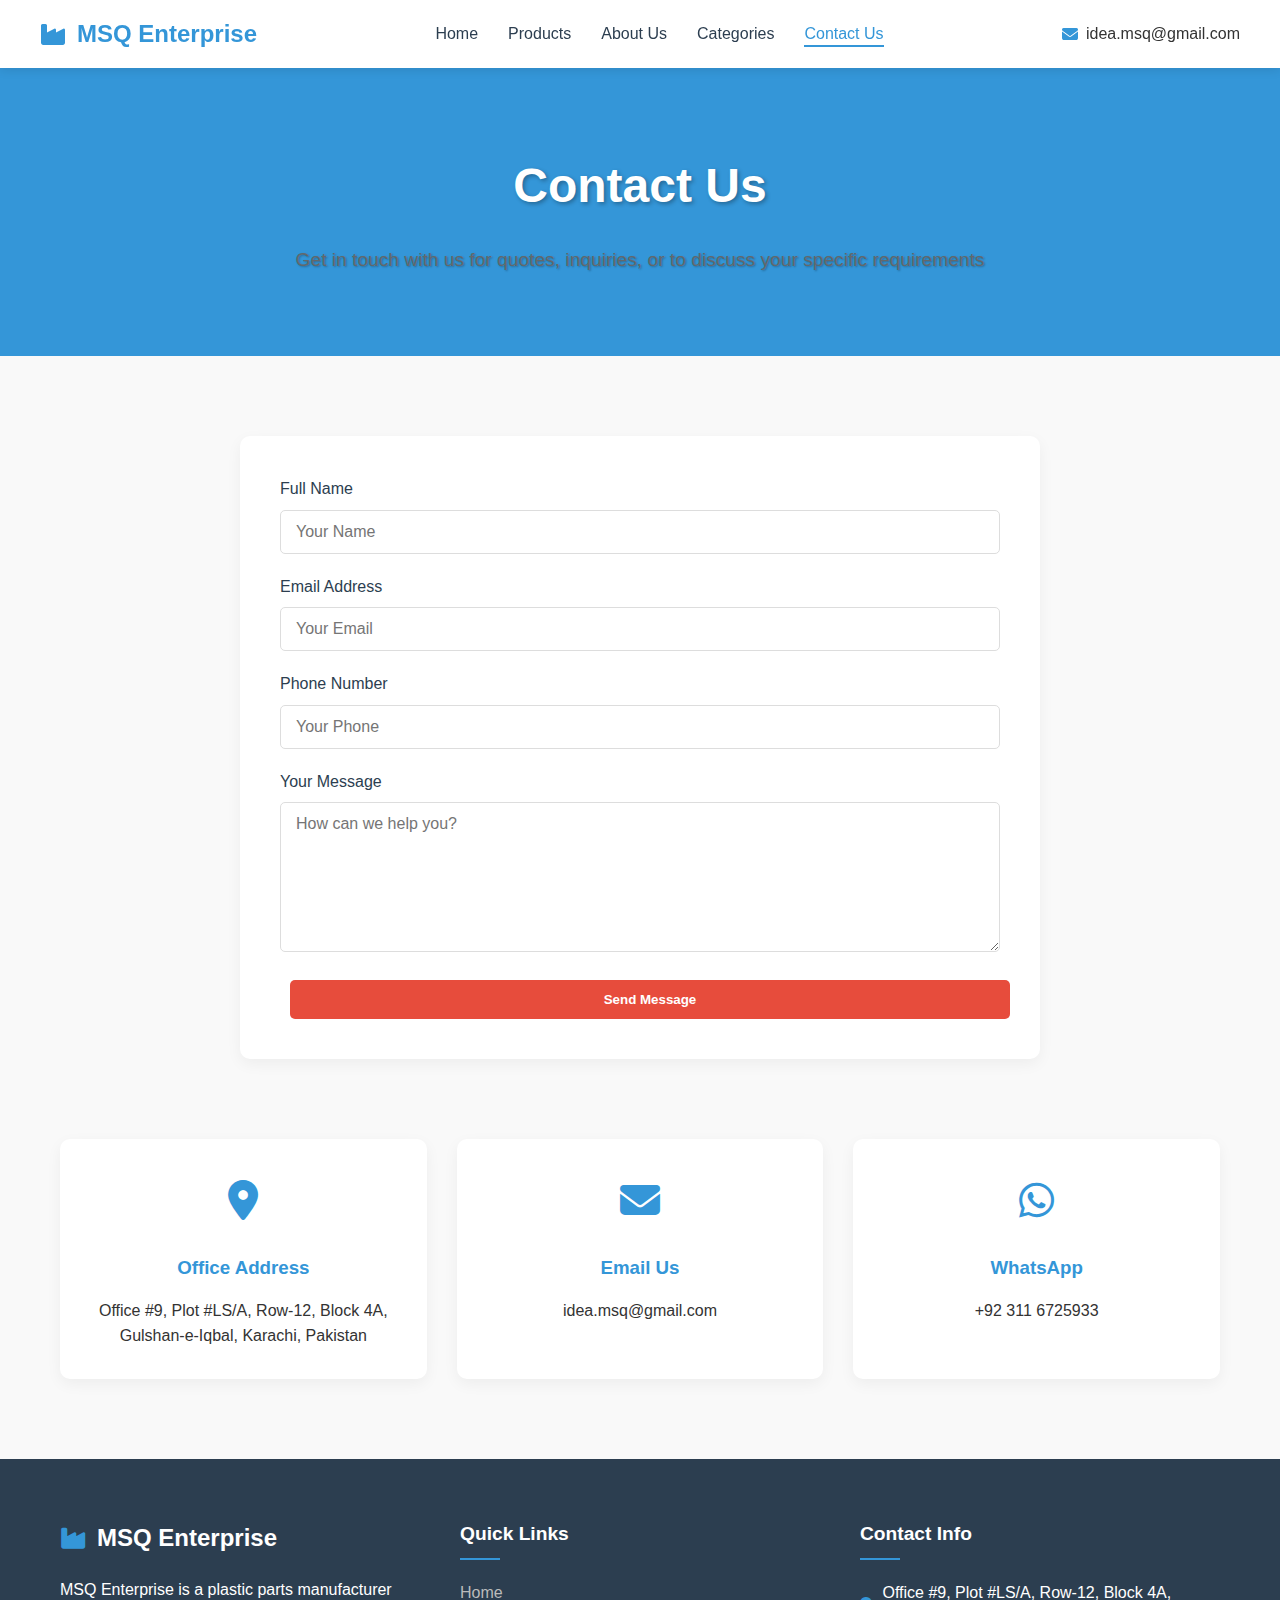
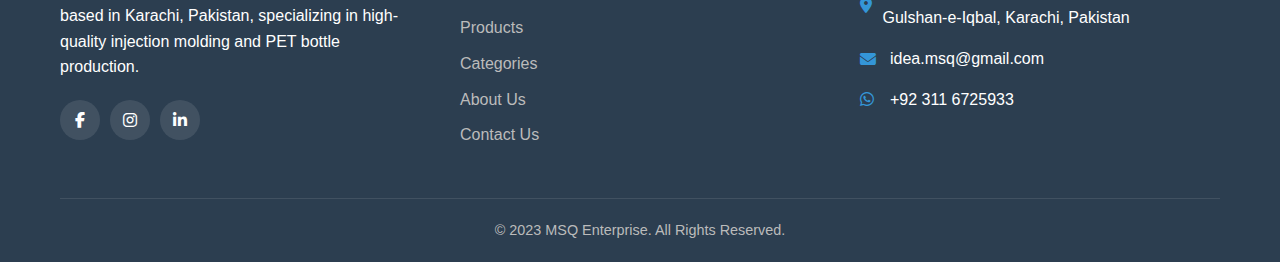
<file: contact.html>
<!DOCTYPE html>
<html lang="en">
<head>
    <meta charset="UTF-8">
    <meta name="viewport" content="width=device-width, initial-scale=1.0">
    <title>Contact Us - MSQ Enterprise</title>
    <link rel="stylesheet" href="https://cdnjs.cloudflare.com/ajax/libs/font-awesome/6.4.0/css/all.min.css">
    <link rel="stylesheet" href="style.css">
</head>
<body>
    <!-- Header -->
    <header>
        <div class="container header-container">
            <div class="logo">
                <i class="fas fa-industry"></i>
                MSQ Enterprise
            </div>
            
            <nav>
                <ul id="navMenu">
                    <li><a href="index.html">Home</a></li>
                    <li><a href="products.html">Products</a></li>
                    <li><a href="about.html">About Us</a></li>
                    <li><a href="categories.html">Categories</a></li>
                    <li><a href="contact.html" class="active">Contact Us</a></li>
                </ul>
            </nav>
            
            <div class="header-contact">
                <i class="fas fa-envelope"></i>
                <span>idea.msq@gmail.com</span>
            </div>
            
            <div class="mobile-menu" id="mobileMenu">
                <i class="fas fa-bars"></i>
            </div>
        </div>
    </header>

    <!-- Page Header -->
    <section class="hero" style="padding: 80px 0; background-color: var(--primary);">
        <div class="container">
            <div class="section-title" style="margin-bottom: 0;">
                <h1>Contact Us</h1>
                <p>Get in touch with us for quotes, inquiries, or to discuss your specific requirements</p>
            </div>
        </div>
    </section>

    <!-- Contact Section -->
    <section>
        <div class="container">
            <div class="contact-form">
                <form id="contactForm">
                    <div class="form-group">
                        <label for="name">Full Name</label>
                        <input type="text" id="name" class="form-control" placeholder="Your Name" required>
                    </div>
                    
                    <div class="form-group">
                        <label for="email">Email Address</label>
                        <input type="email" id="email" class="form-control" placeholder="Your Email" required>
                    </div>
                    
                    <div class="form-group">
                        <label for="phone">Phone Number</label>
                        <input type="tel" id="phone" class="form-control" placeholder="Your Phone">
                    </div>
                    
                    <div class="form-group">
                        <label for="message">Your Message</label>
                        <textarea id="message" class="form-control" placeholder="How can we help you?" required></textarea>
                    </div>
                    
                    <button type="submit" class="btn" style="width: 100%;">Send Message</button>
                </form>
            </div>
            
            <div class="values-grid" style="margin-top: 80px;">
                <div class="value-card">
                    <div class="value-icon">
                        <i class="fas fa-map-marker-alt"></i>
                    </div>
                    <h3>Office Address</h3>
                    <p>Office #9, Plot #LS/A, Row-12, Block 4A, Gulshan-e-Iqbal, Karachi, Pakistan</p>
                </div>
                
                <div class="value-card">
                    <div class="value-icon">
                        <i class="fas fa-envelope"></i>
                    </div>
                    <h3>Email Us</h3>
                    <p>idea.msq@gmail.com</p>
                </div>
                
                <div class="value-card">
                    <div class="value-icon">
                        <i class="fab fa-whatsapp"></i>
                    </div>
                    <h3>WhatsApp</h3>
                    <p>+92 311 6725933</p>
                </div>
            </div>
        </div>
    </section>

    <!-- Footer -->
    <footer>
        <div class="container">
            <div class="footer-content">
                <div class="footer-about">
                    <div class="footer-logo">
                        <i class="fas fa-industry"></i>
                        MSQ Enterprise
                    </div>
                    <p>MSQ Enterprise is a plastic parts manufacturer based in Karachi, Pakistan, specializing in high-quality injection molding and PET bottle production.</p>
                    
                    <div class="social-links">
                        <a href="#"><i class="fab fa-facebook-f"></i></a>
                        <a href="#"><i class="fab fa-instagram"></i></a>
                        <a href="#"><i class="fab fa-linkedin-in"></i></a>
                    </div>
                </div>
                
                <div class="footer-links">
                    <h3>Quick Links</h3>
                    <ul>
                        <li><a href="index.html">Home</a></li>
                        <li><a href="products.html">Products</a></li>
                        <li><a href="categories.html">Categories</a></li>
                        <li><a href="about.html">About Us</a></li>
                        <li><a href="contact.html">Contact Us</a></li>
                    </ul>
                </div>
                
                <div class="footer-contact">
                    <h3>Contact Info</h3>
                    <p><i class="fas fa-map-marker-alt"></i> Office #9, Plot #LS/A, Row-12, Block 4A, Gulshan-e-Iqbal, Karachi, Pakistan</p>
                    <p><i class="fas fa-envelope"></i> idea.msq@gmail.com</p>
                    <p><i class="fab fa-whatsapp"></i> +92 311 6725933</p>
                </div>
            </div>
            
            <div class="footer-bottom">
                <p>&copy; 2023 MSQ Enterprise. All Rights Reserved.</p>
            </div>
        </div>
    </footer>

    <script src="script.js"></script>
</body>
</html>
</file>
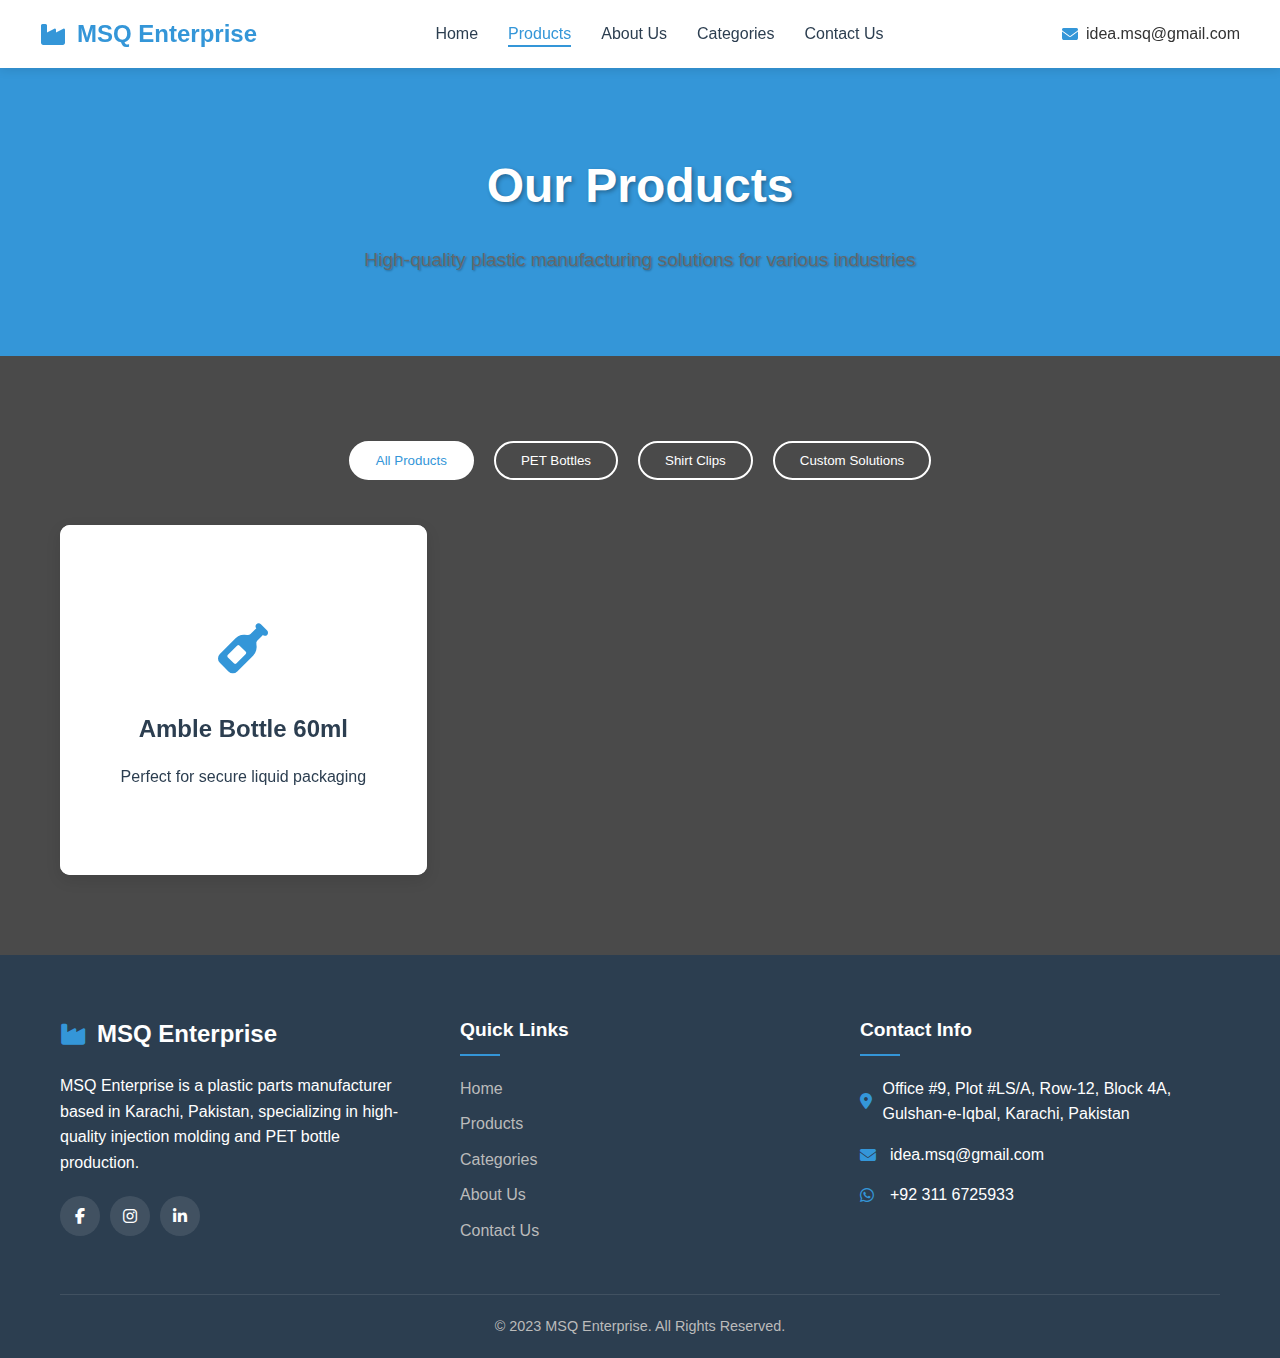
<file: products.html>
<!DOCTYPE html>
<html lang="en">
<head>
    <meta charset="UTF-8">
    <meta name="viewport" content="width=device-width, initial-scale=1.0">
    <title>Products - MSQ Enterprise</title>
    <link rel="stylesheet" href="https://cdnjs.cloudflare.com/ajax/libs/font-awesome/6.4.0/css/all.min.css">
    <link rel="stylesheet" href="style.css">
</head>
<body>
    <!-- Header -->
    <header>
        <div class="container header-container">
            <div class="logo">
                <i class="fas fa-industry"></i>
                MSQ Enterprise
            </div>
            
            <nav>
                <ul id="navMenu">
                    <li><a href="index.html">Home</a></li>
                    <li><a href="products.html" class="active">Products</a></li>
                    <li><a href="about.html">About Us</a></li>
                    <li><a href="categories.html">Categories</a></li>
                    <li><a href="contact.html">Contact Us</a></li>
                </ul>
            </nav>
            
            <div class="header-contact">
                <i class="fas fa-envelope"></i>
                <span>idea.msq@gmail.com</span>
            </div>
            
            <div class="mobile-menu" id="mobileMenu">
                <i class="fas fa-bars"></i>
            </div>
        </div>
    </header>

    <!-- Page Header -->
    <section class="hero" style="padding: 80px 0; background-color: var(--primary);">
        <div class="container">
            <div class="section-title" style="margin-bottom: 0;">
                <h1>Our Products</h1>
                <p>High-quality plastic manufacturing solutions for various industries</p>
            </div>
        </div>
    </section>

    <!-- Products Section -->
    <section class="products">
        <div class="container">
            <div class="product-categories">
                <button class="category-btn active">All Products</button>
                <button class="category-btn">PET Bottles</button>
                <button class="category-btn">Shirt Clips</button>
                <button class="category-btn">Custom Solutions</button>
            </div>
            
            <div class="products-grid">
                <!-- Repeat product cards from index.html -->
                <div class="product-card">
                    <div class="product-card-inner">
                        <div class="product-card-front">
                            <div class="product-icon">
                                <i class="fas fa-wine-bottle"></i>
                            </div>
                            <h3>Amble Bottle 60ml</h3>
                            <p>Perfect for secure liquid packaging</p>
                        </div>
                        <div class="product-card-back">
                            <h3>Amble Bottle 60ml</h3>
                            <p>Weight: 9 Grams</p>
                            <p>Neck Size: 25 mm</p>
                            <p>Colors: Milky, Amber</p>
                            <a href="product-details.html" class="btn" style="margin-top: 15px;">View Details</a>
                        </div>
                    </div>
                </div>
                
                <!-- Add more product cards as needed -->
            </div>
        </div>
    </section>

    <!-- Footer -->
    <footer>
        <div class="container">
            <div class="footer-content">
                <div class="footer-about">
                    <div class="footer-logo">
                        <i class="fas fa-industry"></i>
                        MSQ Enterprise
                    </div>
                    <p>MSQ Enterprise is a plastic parts manufacturer based in Karachi, Pakistan, specializing in high-quality injection molding and PET bottle production.</p>
                    
                    <div class="social-links">
                        <a href="#"><i class="fab fa-facebook-f"></i></a>
                        <a href="#"><i class="fab fa-instagram"></i></a>
                        <a href="#"><i class="fab fa-linkedin-in"></i></a>
                    </div>
                </div>
                
                <div class="footer-links">
                    <h3>Quick Links</h3>
                    <ul>
                        <li><a href="index.html">Home</a></li>
                        <li><a href="products.html">Products</a></li>
                        <li><a href="categories.html">Categories</a></li>
                        <li><a href="about.html">About Us</a></li>
                        <li><a href="contact.html">Contact Us</a></li>
                    </ul>
                </div>
                
                <div class="footer-contact">
                    <h3>Contact Info</h3>
                    <p><i class="fas fa-map-marker-alt"></i> Office #9, Plot #LS/A, Row-12, Block 4A, Gulshan-e-Iqbal, Karachi, Pakistan</p>
                    <p><i class="fas fa-envelope"></i> idea.msq@gmail.com</p>
                    <p><i class="fab fa-whatsapp"></i> +92 311 6725933</p>
                </div>
            </div>
            
            <div class="footer-bottom">
                <p>&copy; 2023 MSQ Enterprise. All Rights Reserved.</p>
            </div>
        </div>
    </footer>

    <script src="script.js"></script>
</body>
</html>
</file>
<file: style.css>
:root {
    --primary: #3496D8;
    --secondary: #2c3e50;
    --accent: #e74c3c;
    --light: #ecf0f1;
    --dark: #2c3e50;
    --transition: all 0.3s ease;
}

* {
    margin: 0;
    padding: 0;
    box-sizing: border-box;
    font-family: 'Segoe UI', Tahoma, Geneva, Verdana, sans-serif;
}

body {
    line-height: 1.6;
    color: #333;
    background-color: #f9f9f9;
}

.container {
    width: 100%;
    max-width: 1200px;
    margin: 0 auto;
    padding: 0 20px;
}

/* Header Styles */
header {
    background-color: white;
    box-shadow: 0 2px 10px rgba(0,0,0,0.1);
    position: sticky;
    top: 0;
    z-index: 1000;
}

.header-container {
    display: flex;
    justify-content: space-between;
    align-items: center;
    padding: 15px 0;
}

.logo {
    font-size: 24px;
    font-weight: bold;
    color: var(--primary);
    display: flex;
    align-items: center;
}

.logo i {
    margin-right: 10px;
    color: var(--primary);
}

nav ul {
    display: flex;
    list-style: none;
}

nav ul li {
    margin: 0 15px;
}

nav ul li a {
    text-decoration: none;
    color: var(--dark);
    font-weight: 500;
    transition: var(--transition);
    padding: 5px 0;
    position: relative;
}

nav ul li a:hover, nav ul li a.active {
    color: var(--primary);
}

nav ul li a::after {
    content: '';
    position: absolute;
    width: 0;
    height: 2px;
    bottom: 0;
    left: 0;
    background-color: var(--primary);
    transition: var(--transition);
}

nav ul li a:hover::after, nav ul li a.active::after {
    width: 100%;
}

.header-contact {
    display: flex;
    align-items: center;
}

.header-contact i {
    margin-right: 8px;
    color: var(--primary);
}

.mobile-menu {
    display: none;
    font-size: 24px;
    cursor: pointer;
}

/* Hero Section */
.hero {
    background-color: var(--primary);
    color: white;
    padding: 100px 0;
    text-align: center;
    position: relative;
    overflow: hidden;
}

.hero-content {
    max-width: 800px;
    margin: 0 auto;
    position: relative;
    z-index: 2;
}

.hero h1 {
    font-size: 3rem;
    margin-bottom: 20px;
    text-shadow: 2px 2px 4px rgba(0,0,0,0.3);
}

.hero p {
    font-size: 1.2rem;
    margin-bottom: 30px;
    opacity: 0.95;
    text-shadow: 1px 1px 2px rgba(0,0,0,0.3);
}

.floating-products {
    position: absolute;
    width: 100%;
    height: 100%;
    top: 0;
    left: 0;
    z-index: 1;
    overflow: hidden;
}

.product-float {
    position: absolute;
    font-size: 3rem;
    opacity: 0.7;
    animation: float 15s infinite linear;
}

.pharma-product {
    top: 20%;
    left: 10%;
    animation-delay: 0s;
    color: rgba(255,255,255,0.8);
}

.textile-product {
    top: 60%;
    right: 10%;
    animation-delay: 5s;
    color: rgba(255,255,255,0.8);
}

@keyframes float {
    0% {
        transform: translateY(0) rotate(0deg);
    }
    25% {
        transform: translateY(-20px) rotate(45deg);
    }
    50% {
        transform: translateY(0) rotate(90deg);
    }
    75% {
        transform: translateY(20px) rotate(135deg);
    }
    100% {
        transform: translateY(0) rotate(180deg);
    }
}

.btn {
    display: inline-block;
    padding: 12px 30px;
    background-color: var(--accent);
    color: white;
    text-decoration: none;
    border-radius: 5px;
    font-weight: 600;
    transition: var(--transition);
    border: none;
    cursor: pointer;
    margin: 0 10px;
}

.btn:hover {
    background-color: #c0392b;
    transform: translateY(-3px);
    box-shadow: 0 5px 15px rgba(0,0,0,0.1);
}

.btn-outline {
    background-color: transparent;
    border: 2px solid white;
}

.btn-outline:hover {
    background-color: white;
    color: var(--primary);
}

/* Section Styles */
section {
    padding: 80px 0;
}

.section-title {
    text-align: center;
    margin-bottom: 50px;
}

.section-title h2 {
    font-size: 2.5rem;
    color: var(--primary);
    margin-bottom: 15px;
    position: relative;
    display: inline-block;
}

.section-title h2::after {
    content: '';
    position: absolute;
    width: 70px;
    height: 3px;
    background-color: var(--primary);
    bottom: -10px;
    left: 50%;
    transform: translateX(-50%);
}

.section-title p {
    color: #666;
    max-width: 700px;
    margin: 0 auto;
}

/* Products Section */
.products {
    background: url('https://images.unsplash.com/photo-1581094794329-c8112a89af12?ixlib=rb-4.0.3&auto=format&fit=crop&w=1950&q=80') fixed;
    background-size: cover;
    position: relative;
    color: white;
}

.products::before {
    content: '';
    position: absolute;
    top: 0;
    left: 0;
    width: 100%;
    height: 100%;
    background-color: rgba(0,0,0,0.7);
}

.products .container {
    position: relative;
    z-index: 2;
}

.product-categories {
    display: flex;
    justify-content: center;
    margin-bottom: 40px;
    flex-wrap: wrap;
}

.category-btn {
    padding: 10px 25px;
    background-color: transparent;
    border: 2px solid white;
    color: white;
    border-radius: 30px;
    margin: 5px 10px;
    cursor: pointer;
    transition: var(--transition);
}

.category-btn.active, .category-btn:hover {
    background-color: white;
    color: var(--primary);
}

.products-grid {
    display: grid;
    grid-template-columns: repeat(auto-fill, minmax(280px, 1fr));
    gap: 30px;
}

.product-card {
    background-color: white;
    border-radius: 10px;
    overflow: hidden;
    box-shadow: 0 5px 15px rgba(0,0,0,0.1);
    transition: var(--transition);
    height: 350px;
    perspective: 1000px;
}

.product-card-inner {
    position: relative;
    width: 100%;
    height: 100%;
    text-align: center;
    transition: transform 0.6s;
    transform-style: preserve-3d;
}

.product-card:hover .product-card-inner {
    transform: rotateY(180deg);
}

.product-card-front, .product-card-back {
    position: absolute;
    width: 100%;
    height: 100%;
    -webkit-backface-visibility: hidden;
    backface-visibility: hidden;
    display: flex;
    flex-direction: column;
    justify-content: center;
    padding: 20px;
}

.product-card-front {
    background-color: white;
    color: var(--dark);
}

.product-card-back {
    background-color: var(--primary);
    color: white;
    transform: rotateY(180deg);
}

.product-icon {
    font-size: 50px;
    margin-bottom: 20px;
    color: var(--primary);
}

.product-card h3 {
    margin-bottom: 15px;
    font-size: 1.5rem;
}

/* Values Section */
.values-grid {
    display: grid;
    grid-template-columns: repeat(auto-fit, minmax(300px, 1fr));
    gap: 30px;
}

.value-card {
    background-color: white;
    padding: 30px;
    border-radius: 10px;
    box-shadow: 0 5px 15px rgba(0,0,0,0.05);
    text-align: center;
    transition: var(--transition);
}

.value-card:hover {
    transform: translateY(-10px);
    box-shadow: 0 15px 30px rgba(0,0,0,0.1);
}

.value-icon {
    font-size: 40px;
    color: var(--primary);
    margin-bottom: 20px;
}

.value-card h3 {
    margin-bottom: 15px;
    color: var(--primary);
}

/* Partners Section */
.partners {
    background-color: var(--light);
    overflow: hidden;
}

.partners-container {
    position: relative;
    width: 100%;
    height: 120px;
    overflow: hidden;
}

.partners-track {
    display: flex;
    position: absolute;
    left: 0;
    top: 0;
    height: 100%;
    align-items: center;
    animation: slide 20s linear infinite;
}

.partner-logo {
    flex: 0 0 200px;
    height: 100px;
    margin: 0 20px;
    background-color: white;
    border-radius: 10px;
    display: flex;
    align-items: center;
    justify-content: center;
    box-shadow: 0 3px 10px rgba(0,0,0,0.1);
    font-weight: bold;
    color: var(--primary);
}

@keyframes slide {
    0% {
        transform: translateX(0);
    }
    100% {
        transform: translateX(-50%);
    }
}

/* Counter Section */
.counter {
    background-color: var(--primary);
    color: white;
    text-align: center;
}

.counter-grid {
    display: grid;
    grid-template-columns: repeat(auto-fit, minmax(200px, 1fr));
    gap: 30px;
}

.counter-item {
    padding: 20px;
}

.counter-number {
    font-size: 3rem;
    font-weight: bold;
    margin-bottom: 10px;
}

.counter-text {
    font-size: 1.2rem;
    opacity: 0.9;
}

/* Contact Form */
.contact-form {
    background-color: white;
    padding: 40px;
    border-radius: 10px;
    box-shadow: 0 5px 15px rgba(0,0,0,0.05);
    max-width: 800px;
    margin: 0 auto;
}

.form-group {
    margin-bottom: 20px;
}

.form-group label {
    display: block;
    margin-bottom: 8px;
    font-weight: 500;
    color: var(--dark);
}

.form-control {
    width: 100%;
    padding: 12px 15px;
    border: 1px solid #ddd;
    border-radius: 5px;
    font-size: 1rem;
    transition: var(--transition);
}

.form-control:focus {
    border-color: var(--primary);
    outline: none;
    box-shadow: 0 0 0 2px rgba(52, 150, 216, 0.2);
}

textarea.form-control {
    min-height: 150px;
    resize: vertical;
}

/* Footer */
footer {
    background-color: var(--dark);
    color: white;
    padding: 60px 0 20px;
}

.footer-content {
    display: grid;
    grid-template-columns: repeat(auto-fit, minmax(250px, 1fr));
    gap: 40px;
    margin-bottom: 40px;
}

.footer-logo {
    font-size: 24px;
    font-weight: bold;
    margin-bottom: 20px;
    display: flex;
    align-items: center;
}

.footer-logo i {
    margin-right: 10px;
    color: var(--primary);
}

.footer-links h3, .footer-contact h3 {
    margin-bottom: 20px;
    font-size: 1.2rem;
    position: relative;
    padding-bottom: 10px;
}

.footer-links h3::after, .footer-contact h3::after {
    content: '';
    position: absolute;
    width: 40px;
    height: 2px;
    background-color: var(--primary);
    bottom: 0;
    left: 0;
}

.footer-links ul {
    list-style: none;
}

.footer-links ul li {
    margin-bottom: 10px;
}

.footer-links ul li a {
    color: #bbb;
    text-decoration: none;
    transition: var(--transition);
}

.footer-links ul li a:hover {
    color: white;
    padding-left: 5px;
}

.footer-contact p {
    margin-bottom: 15px;
    display: flex;
    align-items: center;
}

.footer-contact i {
    margin-right: 10px;
    color: var(--primary);
    width: 20px;
}

.social-links {
    display: flex;
    margin-top: 20px;
}

.social-links a {
    display: flex;
    align-items: center;
    justify-content: center;
    width: 40px;
    height: 40px;
    background-color: rgba(255,255,255,0.1);
    border-radius: 50%;
    margin-right: 10px;
    transition: var(--transition);
    color: white;
    text-decoration: none;
}

.social-links a:hover {
    background-color: var(--primary);
    transform: translateY(-3px);
}

.footer-bottom {
    text-align: center;
    padding-top: 20px;
    border-top: 1px solid rgba(255,255,255,0.1);
    font-size: 0.9rem;
    color: #bbb;
}

/* Responsive Styles */
@media (max-width: 992px) {
    .hero h1 {
        font-size: 2.5rem;
    }
    
    nav ul {
        display: none;
        position: absolute;
        top: 100%;
        left: 0;
        width: 100%;
        background-color: white;
        flex-direction: column;
        box-shadow: 0 5px 10px rgba(0,0,0,0.1);
        padding: 20px 0;
    }
    
    nav ul.show {
        display: flex;
    }
    
    nav ul li {
        margin: 10px 0;
        text-align: center;
    }
    
    .mobile-menu {
        display: block;
    }
    
    .header-contact {
        display: none;
    }
}

@media (max-width: 768px) {
    .hero {
        padding: 80px 0;
    }
    
    .hero h1 {
        font-size: 2rem;
    }
    
    .section-title h2 {
        font-size: 2rem;
    }
    
    .btn {
        display: block;
        margin: 10px auto;
        width: 200px;
    }
    
    .floating-products {
        display: none;
    }
}
</file>
